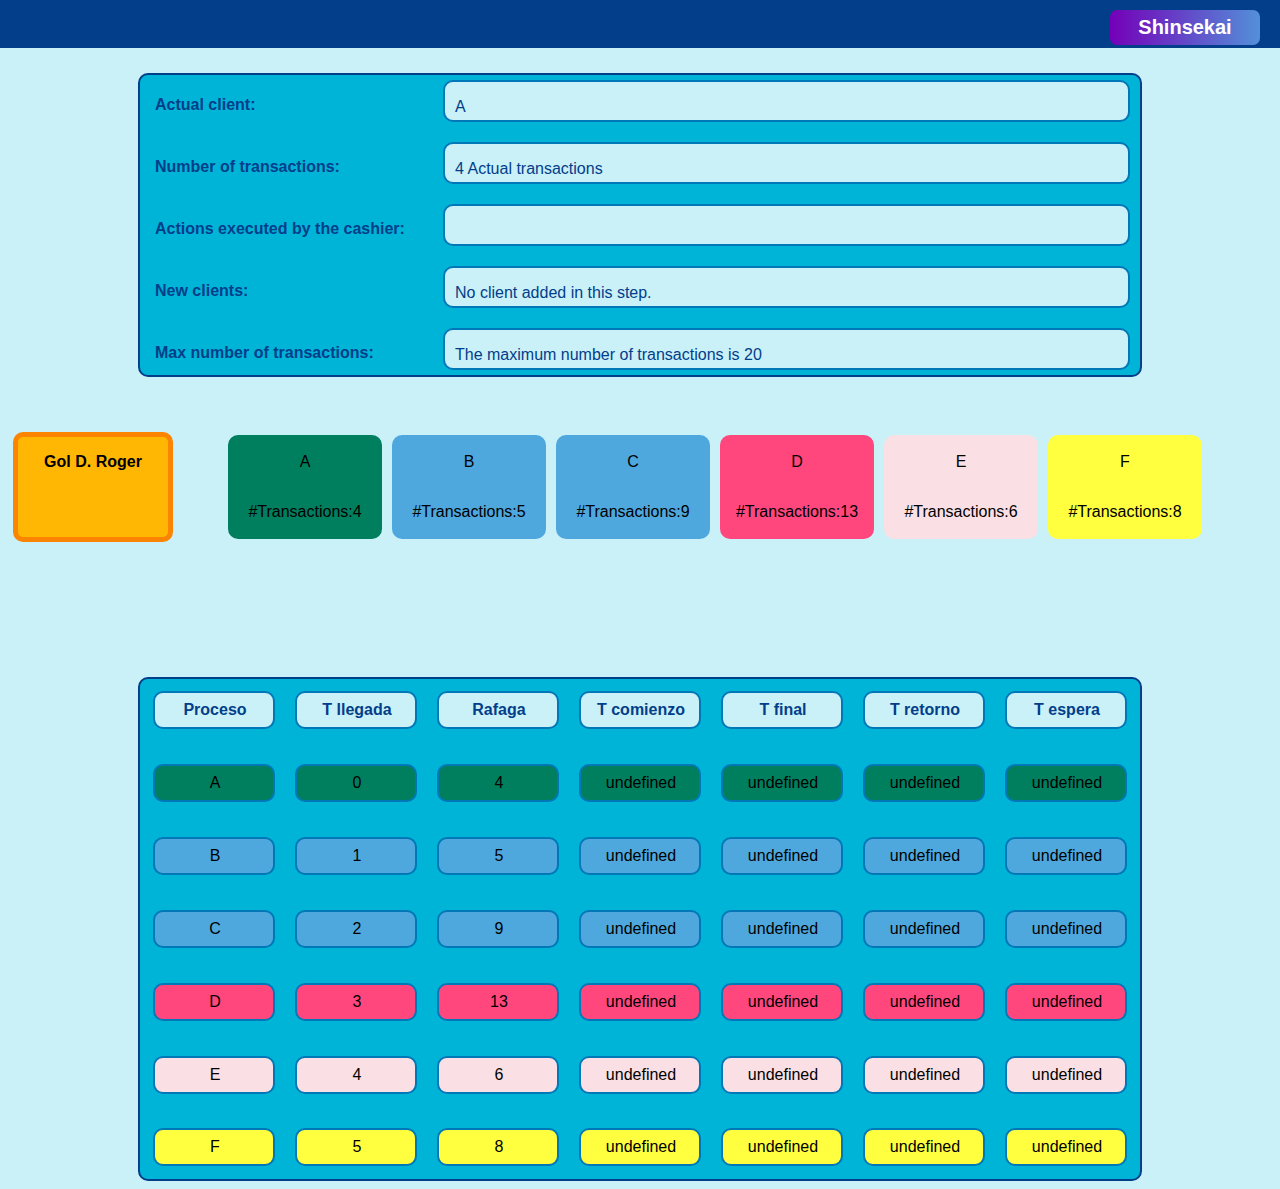
<file: index.html>
<!DOCTYPE html>
<html lang="en">
    
<head>
    <meta charset="UTF-8">
    <meta name="viewport" content="width=device-width, initial-scale=1.0">
    <link rel="stylesheet" href="styles.css">
    <title>Bank Queue Animation</title>
</head>

<body>
    <header class="topLine">
        <div class="topDiv">Shinsekai</div>
    </header>

    <div class="information">
        <div class = "label">
            <p>Actual client:</p>
          </div>  
          <div class = "info_box">
            <p id = "actualClient"></p>
        </div>  

        <div class = "label">
            <p>Number of transactions:</p>
          </div>  
          <div class = "info_box">
            <p id = "numTransactions"></p>
        </div>  

        <div class = "label">
          <p class = "label_p">Actions executed by the cashier:</p>
        </div>  
        <div class = "info_box">
          <p id = "queueState"></p>
        </div>  

        <div class="label">
          <p>New clients:</p>
        </div>  
        <div class = "info_box">
          <p id="newClientsAdd"></script></p>
        </div>  

        <div class="label">
          <p>Max number of transactions:</p>
        </div>  
        <div class = "info_box">
          <p id = "maxTransactions"></p>
        </div>  

    </div>

    <div id="animation-container">
        <div id="cashier-box" class="box cashier-box">Gol D. Roger</div>
    </div>

    <div class="table" id="table-container"></div>
    <script src="index.js"></script>
</body>
</html>
</file>
<file: styles.css>
body{
  background-color: #caf0f8;
  font-family: "Arial Rounded MT Bold", sans-serif; 
}

.topLine{
  background-color: #023e8a; 
  height: 30px;
  width: 100%;
  margin: -10px -20px 0;
  padding: 10px 20px; 
  }
  
  .topDiv {
    color: #ffffff; 
    background: linear-gradient(to left, #5390d9, #7400b8);
    height: 35px;
    width: 150px;
    right: 20px;
    top: 10px;
    float: right;
    position: absolute;
    font-weight: bold; 
    font-size: 20px; 
    border-radius: 7px;
    text-align: center;
    line-height: 35px;
  }

.information{  
  background-color: #00b4d8;
  border: 2px solid #023e8a;
  width: 1000px;
  height: 300px;
  border-radius: 10px;
  margin: 0 auto; 
  margin-top: 25px;
  display: flex;
  flex-wrap: wrap;
  justify-content: flex-start;
  align-items: flex-start;
  gap: 10px; 
}

.information > .info_box{
background-color: #caf0f8;
border: 2px solid #0077b6;
color: #023e8a;
width: calc(70% - 27px);
height: calc(20% - 22px);
border-radius: 10px;
margin: 5px; 
padding-left: 10px;
gap: 10px; 
}

.information > .label{
width: calc(30% - 32px);
height: calc(20% - 22px);
border-radius: 10px;
margin: 5px; 
font-weight: bold;
color: #023e8a;
padding-left: 10px;
vertical-align: top;
gap: 10px; 
}

.box {
  background-color: #0077b6;
  border: 2px solid #0077b6;
  width: 150px;
  height: 100px;
  margin: 5px;
  display: inline-block;
  text-align: center;
  line-height: 50px;
  border-radius: 10px;
  margin-top: 25px;
  flex-shrink: 1; /* Allow boxes to shrink if they don't fit */
}

.cashier-box {
  background-color: #ffb703;
  border: 2px solid #fb8500;
  border-width: 5px;
  border-radius: 10px;
  margin-top: 25px;
  margin-right: 50px;
  font-weight: bold;
}

#animation-container {
  display: flex;
  align-items: center; /* Center vertically */
  justify-content: flex-start; /* Align content to the left horizontally */
  height: 200px; /* Set a fixed height for the container */
  flex-wrap: wrap; /* Allow items to wrap to the next line */
}

.columna {
  display: inline-block;
  width: calc((100% / 7) - 30px); /* Divide el ancho en 7 columnas iguales */
  text-align: center;
  border: 1px solid black;
  padding: 8px;
  /*display: flex;
  flex-wrap: wrap; /* Permitir envoltura de elementos en múltiples líneas */
  justify-content: space-between; /
}

.table{  
  background-color: #00b4d8;
  border: 2px solid #023e8a;
  width: 1000px;
  height: 500px;
  border-radius: 10px;
  margin: 0 auto; 
  margin-top: 100px;
  display: flex;
  flex-wrap: wrap;
  gap: 10px; 
  justify-content: center; /* Alinea los elementos horizontalmente en el centro */
  align-items: center; /* Alinea los elementos verticalmente en el centro */
}

.table-process{
  background-color: #caf0f8;
  display: inline-block;
  width: calc((100% / 10)); /* Divide el ancho en 7 columnas iguales */
  text-align: center;
  border: 2px solid #0077b6;
  padding: 8px;
  justify-content: space-between; 
  border-radius: 10px;
  margin: 5px; 
  padding-left: 10px;
  gap: 10px; 

}

.table-label{
  background-color: #caf0f8;
  font-weight: bold;
  color: #023e8a;
  display: inline-block;
  width: calc((100% / 10)); /* Divide el ancho en 7 columnas iguales */
  text-align: center;
  border: 2px solid #0077b6;
  padding: 8px;
  justify-content: space-between; 
  border-radius: 10px;
  margin: 5px; 
  padding-left: 10px;
  gap: 10px; 

}
</file>
